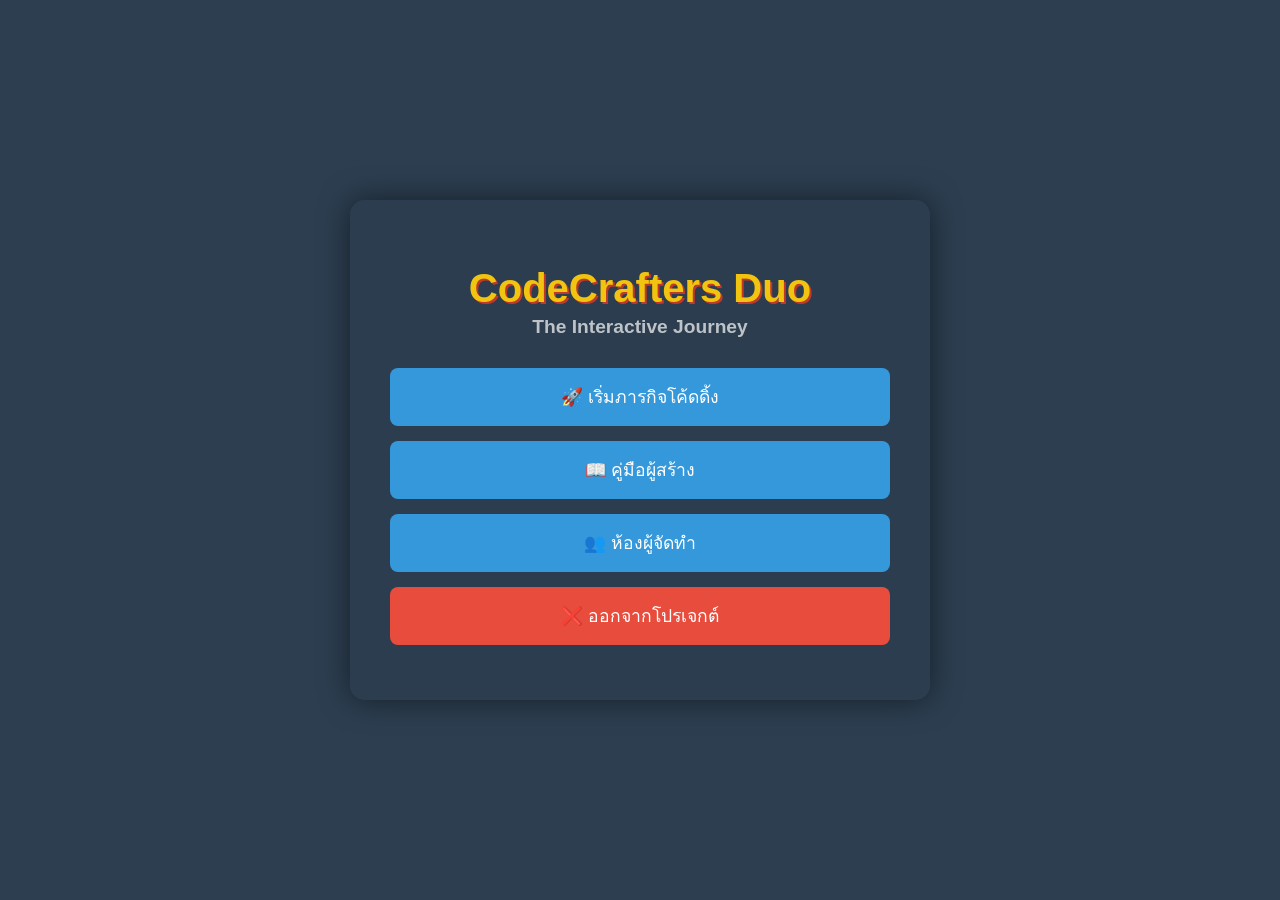
<file: index.html>
<!DOCTYPE html>
<html lang="th">
<head>
    <meta charset="UTF-8">
    <meta name="viewport" content="width=device-width, initial-scale=1.0">
    <title>CodeCrafters Duo: Main Menu</title>
    <style>
        body {
            font-family: 'Segoe UI', Tahoma, Geneva, Verdana, sans-serif;
            background-color: #2c3e50; /* สีพื้นหลังเข้มเหมือนเกม */
            color: #ecf0f1;
            display: flex;
            justify-content: center;
            align-items: center;
            min-height: 100vh;
            margin: 0;
        }
        .main-menu {
            background: rgba(44, 62, 80, 0.8);
            padding: 40px;
            border-radius: 15px;
            box-shadow: 0 0 30px rgba(0, 0, 0, 0.5);
            text-align: center;
            width: 80%;
            max-width: 500px;
        }
        h1 {
            color: #f1c40f; /* สีทอง/เหลืองสำหรับชื่อเกม */
            font-size: 2.5em;
            margin-bottom: 5px;
            text-shadow: 2px 2px #c0392b;
        }
        h2 {
            font-size: 1.2em;
            margin-top: 0;
            margin-bottom: 30px;
            color: #bdc3c7;
        }
        .menu-options button {
            display: block;
            width: 100%;
            padding: 15px;
            margin-bottom: 15px;
            border: none;
            border-radius: 8px;
            background-color: #3498db; /* สีปุ่มหลัก */
            color: white;
            font-size: 1.1em;
            cursor: pointer;
            transition: background-color 0.3s, transform 0.1s;
        }
        .menu-options button:hover {
            background-color: #2980b9;
            transform: scale(1.02);
        }
        .menu-options button:last-child {
            background-color: #e74c3c; /* ปุ่มปิด/ออก สีแดง */
        }
        .menu-options button:last-child:hover {
            background-color: #c0392b;
        }
    </style>
</head>
<body>

    <div class="main-menu">
        <h1>CodeCrafters Duo</h1>
        <h2>The Interactive Journey</h2>

        <div class="menu-options">
            <button id="start-game">🚀 เริ่มภารกิจโค้ดดิ้ง</button>
            <button id="how-to-play">📖 คู่มือผู้สร้าง</button>
            <button id="view-creators">👥 ห้องผู้จัดทำ</button>
            <button id="exit-game">❌ ออกจากโปรเจกต์</button>
        </div>
    </div>
	<script src="script.js"></script>
</body>
</html>
</file>
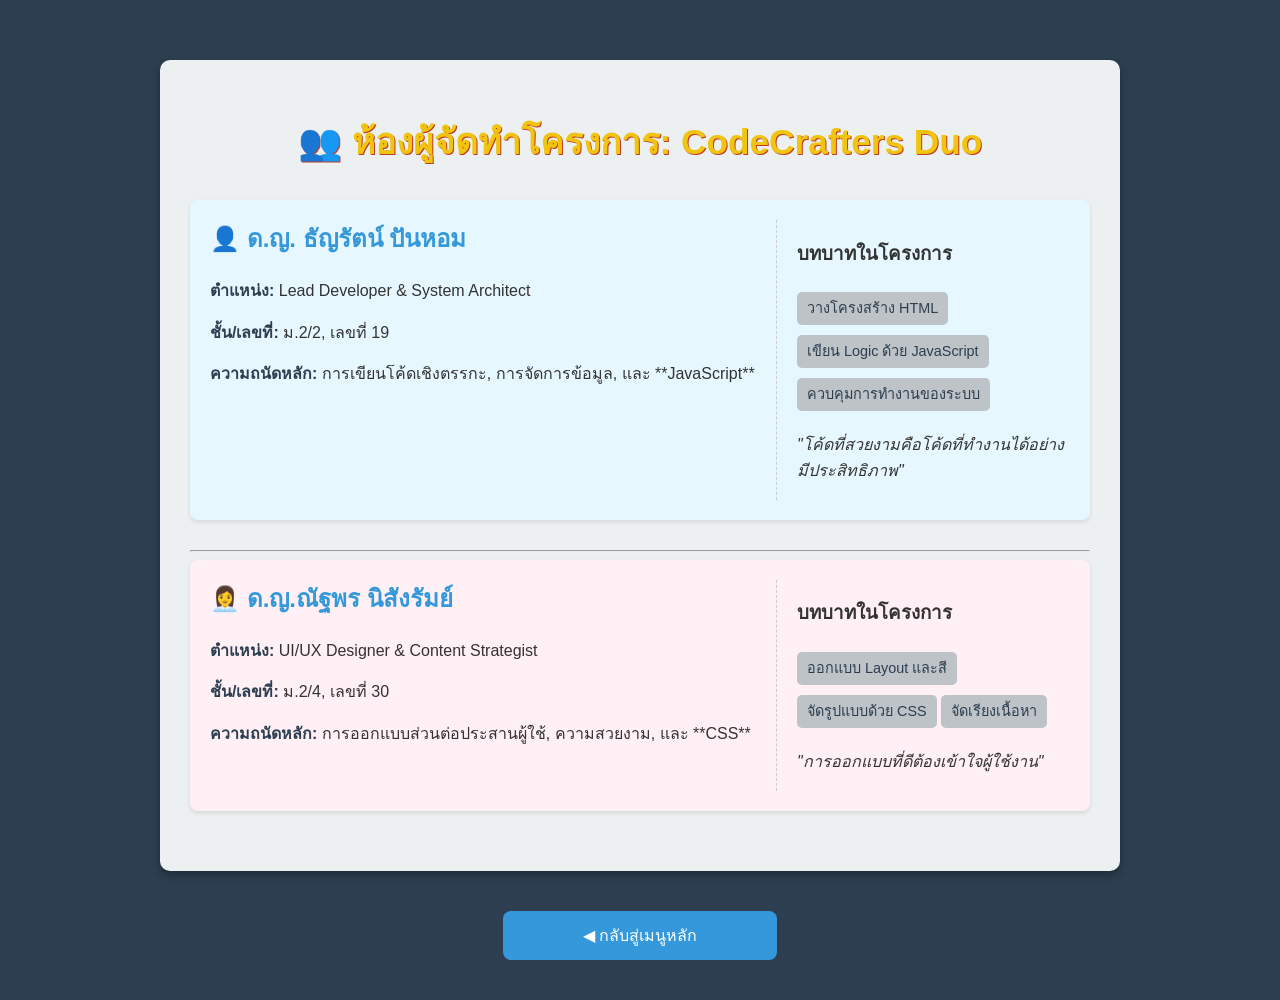
<file: creators.html>
<!DOCTYPE html>
<html lang="th">
<head>
    <meta charset="UTF-8">
    <meta name="viewport" content="width=device-width, initial-scale=1.0">
    <title>CodeCrafters Duo: ห้องผู้จัดทำ</title>
    <style>
        /* -------------------- CSS สำหรับการจัดวางและพื้นหลัง (อิงจาก Menu/Game Theme) -------------------- */
        body {
            font-family: 'Segoe UI', Tahoma, Geneva, Verdana, sans-serif;
            background-color: #2c3e50; /* พื้นหลังเข้มเหมือนเกม */
            color: #333;
            line-height: 1.6;
            margin: 0;
            padding: 40px 0;
            display: flex;
            flex-direction: column;
            align-items: center;
        }

        .container {
            max-width: 900px;
            width: 90%;
            margin: 20px auto;
            background: #ecf0f1; /* ใช้สีอ่อนสำหรับเนื้อหาให้อ่านง่าย */
            padding: 30px;
            border-radius: 10px;
            box-shadow: 0 4px 8px rgba(0, 0, 0, 0.3);
        }

        h1 {
            text-align: center;
            color: #f1c40f; /* สีทอง/เหลืองสำหรับชื่อเกม */
            font-size: 2.2em;
            margin-bottom: 30px;
            text-shadow: 1px 1px #c0392b;
        }
        
        /* -------------------- CSS สำหรับ Card ผู้จัดทำ -------------------- */
        .creator-card {
            display: flex;
            margin-bottom: 30px;
            padding: 20px;
            border-radius: 8px;
            background: #fff;
            box-shadow: 0 2px 4px rgba(0, 0, 0, 0.1);
            gap: 20px;
            transition: transform 0.3s;
        }

        .creator-card:hover {
            transform: translateY(-5px);
        }

        .creator-card.mana {
            background-color: #e6f7ff; 
        }

        .creator-card.pranee {
            background-color: #fff0f5;
        }

        .info-section {
            flex: 2;
        }

        .role-section {
            flex: 1;
            padding-left: 20px;
            border-left: 1px dashed #ccc;
        }

        h2 {
            color: #3498db; /* สีน้ำเงินสอดคล้องกับปุ่มหลัก */
            margin-top: 0;
        }

        p strong {
            color: #2c3e50;
        }

        ul {
            list-style-type: none;
            padding: 0;
        }

        ul li {
            background: #bdc3c7;
            color: #2c3e50;
            margin: 5px 0;
            padding: 5px 10px;
            border-radius: 5px;
            display: inline-block;
            font-size: 0.9em;
        }
        
        /* -------------------- CSS สำหรับปุ่มกลับ -------------------- */
        .back-button {
            display: block;
            width: 250px;
            padding: 12px;
            margin-top: 20px;
            border: none;
            border-radius: 8px;
            background-color: #3498db;
            color: white;
            font-size: 1em;
            cursor: pointer;
            transition: background-color 0.3s, transform 0.1s;
            text-decoration: none; /* สำหรับลิงก์ */
            text-align: center;
        }
        .back-button:hover {
            background-color: #2980b9;
        }

    </style>
</head>
<body>

    <div class="container">
        <h1>👥 ห้องผู้จัดทำโครงการ: CodeCrafters Duo</h1>

        <div class="creator-card mana">
            <div class="info-section">
                <h2>👤 ด.ญ. ธัญรัตน์ ปันหอม</h2>
                <p><strong>ตำแหน่ง:</strong> Lead Developer & System Architect</p>
                <p><strong>ชั้น/เลขที่:</strong> ม.2/2, เลขที่ 19</p>
                <p><strong>ความถนัดหลัก:</strong> การเขียนโค้ดเชิงตรรกะ, การจัดการข้อมูล, และ **JavaScript**</p>
            </div>
            <div class="role-section">
                <h3>บทบาทในโครงการ</h3>
                <ul>
                    <li>วางโครงสร้าง HTML</li>
                    <li>เขียน Logic ด้วย JavaScript</li>
                    <li>ควบคุมการทำงานของระบบ</li>
                </ul>
                <p style="font-style: italic;">"โค้ดที่สวยงามคือโค้ดที่ทำงานได้อย่างมีประสิทธิภาพ"</p>
            </div>
        </div>
        
        <hr> <div class="creator-card pranee">
            <div class="info-section">
                <h2>👩‍💼 ด.ญ.ณัฐพร นิสังรัมย์</h2>
                <p><strong>ตำแหน่ง:</strong> UI/UX Designer & Content Strategist</p>
                <p><strong>ชั้น/เลขที่:</strong> ม.2/4, เลขที่ 30</p>
                <p><strong>ความถนัดหลัก:</strong> การออกแบบส่วนต่อประสานผู้ใช้, ความสวยงาม, และ **CSS**</p>
            </div>
            <div class="role-section">
                <h3>บทบาทในโครงการ</h3>
                <ul>
                    <li>ออกแบบ Layout และสี</li>
                    <li>จัดรูปแบบด้วย CSS</li>
                    <li>จัดเรียงเนื้อหา</li>
                </ul>
                <p style="font-style: italic;">"การออกแบบที่ดีต้องเข้าใจผู้ใช้งาน"</p>
            </div>
        </div>
        
    </div>

    <a href="index.html" class="back-button">◀ กลับสู่เมนูหลัก</a>

</body>
</html>
</file>
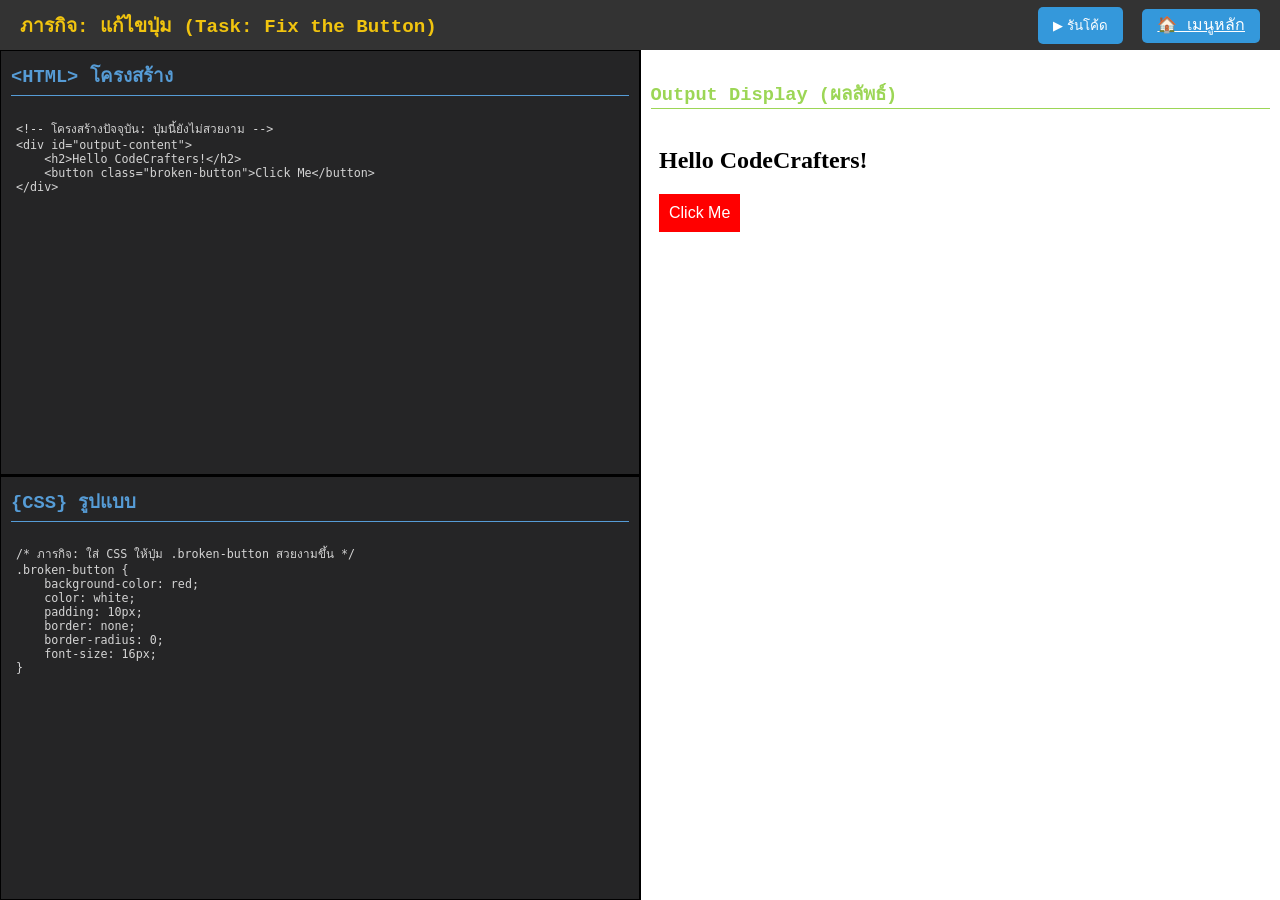
<file: game.html>
<!DOCTYPE html>
<html lang="th">
<head>
    <meta charset="UTF-8">
    <meta name="viewport" content="width=device-width, initial-scale=1.0">
    <title>CodeCrafters Duo: ภารกิจโค้ดดิ้ง</title>
    <style>
        /* CSS สำหรับ Game Layout */
        body {
            font-family: 'Consolas', 'Courier New', monospace; /* ใช้ฟอนต์สำหรับโค้ด */
            background-color: #1e1e1e; /* พื้นหลังสีเข้มสไตล์ Editor */
            color: #d4d4d4;
            margin: 0;
            display: grid;
            grid-template-rows: 50px 1fr; /* แถวบนสำหรับปุ่ม/หัวข้อ, แถวล่างสำหรับพื้นที่ทำงาน */
            height: 100vh;
        }

        .top-bar {
            background-color: #333;
            padding: 10px 20px;
            display: flex;
            justify-content: space-between;
            align-items: center;
            box-shadow: 0 2px 5px rgba(0, 0, 0, 0.5);
        }

        .top-bar h1 {
            margin: 0;
            font-size: 1.2em;
            color: #f1c40f;
        }

        .workspace {
            display: grid;
            grid-template-columns: 1fr 1fr; /* แบ่งพื้นที่ทำงานเป็น 2 คอลัมน์ (Editor และ Output) */
            gap: 1px;
            background-color: #000;
        }

        .editor-area {
            display: grid;
            grid-template-rows: 1fr 1fr; /* แบ่งฝั่ง Editor เป็น HTML และ CSS */
            gap: 1px;
        }

        .code-panel {
            background-color: #252526; /* สีพื้นหลัง Editor */
            padding: 10px;
            overflow: auto; /* ให้เลื่อนได้ถ้าโค้ดเยอะ */
            border: 1px solid #000;
        }

        .code-panel h3 {
            margin-top: 0;
            color: #569cd6; /* สีน้ำเงินสำหรับชื่อภาษา */
            border-bottom: 1px solid #569cd6;
            padding-bottom: 5px;
        }

        textarea {
            width: 100%;
            height: calc(100% - 30px); /* ลบความสูงของ h3 ออก */
            background: #252526;
            color: #d4d4d4;
            border: none;
            resize: none;
            padding: 5px;
            font-size: 0.9em;
            box-sizing: border-box;
            outline: none;
        }

        .output-panel {
            background-color: white; /* พื้นที่แสดงผลสีขาวเพื่อให้เห็นผลลัพธ์ชัดเจน */
            color: #333;
            padding: 10px;
            overflow: auto;
            position: relative;
        }
        
        .output-panel h3 {
             color: #9cd656;
             border-bottom: 1px solid #9cd656;
        }

        .action-button {
            padding: 8px 15px;
            border: none;
            border-radius: 5px;
            background-color: #3498db;
            color: white;
            cursor: pointer;
            transition: background-color 0.3s;
        }
        .action-button:hover {
            background-color: #2980b9;
        }
    </style>
</head>
<body>

    <div class="top-bar">
        <h1>ภารกิจ: แก้ไขปุ่ม (Task: Fix the Button)</h1>
        <div>
            <button id="run-code" class="action-button">▶ รันโค้ด</button>
            <a href="index.html" class="action-button" style="margin-left: 10px;">🏠 เมนูหลัก</a>
        </div>
    </div>

    <div class="workspace">
        <div class="editor-area">
            
            <div class="code-panel html-editor">
                <h3>&lt;HTML&gt; โครงสร้าง</h3>
                <textarea id="html-code" spellcheck="false">
&lt;!-- โครงสร้างปัจจุบัน: ปุ่มนี้ยังไม่สวยงาม --&gt;
&lt;div id="output-content"&gt;
    &lt;h2&gt;Hello CodeCrafters!&lt;/h2&gt;
    &lt;button class="broken-button"&gt;Click Me&lt;/button&gt;
&lt;/div&gt;
                </textarea>
            </div>

            <div class="code-panel css-editor">
                <h3>{CSS} รูปแบบ</h3>
                <textarea id="css-code" spellcheck="false">
/* ภารกิจ: ใส่ CSS ให้ปุ่ม .broken-button สวยงามขึ้น */
.broken-button {
    background-color: red;
    color: white;
    padding: 10px;
    border: none;
    border-radius: 0;
    font-size: 16px;
}
                </textarea>
            </div>
        </div>

        <div class="output-panel">
            <h3>Output Display (ผลลัพธ์)</h3>
            <iframe id="live-output" style="width: 100%; height: 90%; border: none;"></iframe>
        </div>
    </div>

    <script>
        // โค้ด JavaScript สำหรับหน้า Game Logic (จะเขียนเพิ่มในขั้นต่อไป)
        
        const htmlEditor = document.getElementById('html-code');
        const cssEditor = document.getElementById('css-code');
        const outputFrame = document.getElementById('live-output');
        const runButton = document.getElementById('run-code');

        function renderOutput() {
            const htmlContent = htmlEditor.value;
            const cssContent = cssEditor.value;

            // สร้างเนื้อหาที่จะแสดงใน iframe
            const outputDoc = `
                <html>
                <head>
                    <style>${cssContent}</style>
                </head>
                <body>
                    ${htmlContent}
                </body>
                </html>
            `;
            
            // เขียนเนื้อหาลงใน iframe เพื่อแสดงผลลัพธ์แบบสด
            outputFrame.srcdoc = outputDoc;
        }
        
        // รันโค้ดครั้งแรกเมื่อโหลดหน้า
        renderOutput();

        // เมื่อคลิกปุ่ม "รันโค้ด"
        runButton.addEventListener('click', renderOutput);

        // (เพิ่มฟังก์ชันนี้ถ้าต้องการให้แสดงผลลัพธ์แบบ real-time ขณะพิมพ์)
        // htmlEditor.addEventListener('input', renderOutput);
        // cssEditor.addEventListener('input', renderOutput);

    </script>

</body>
</html>
</file>
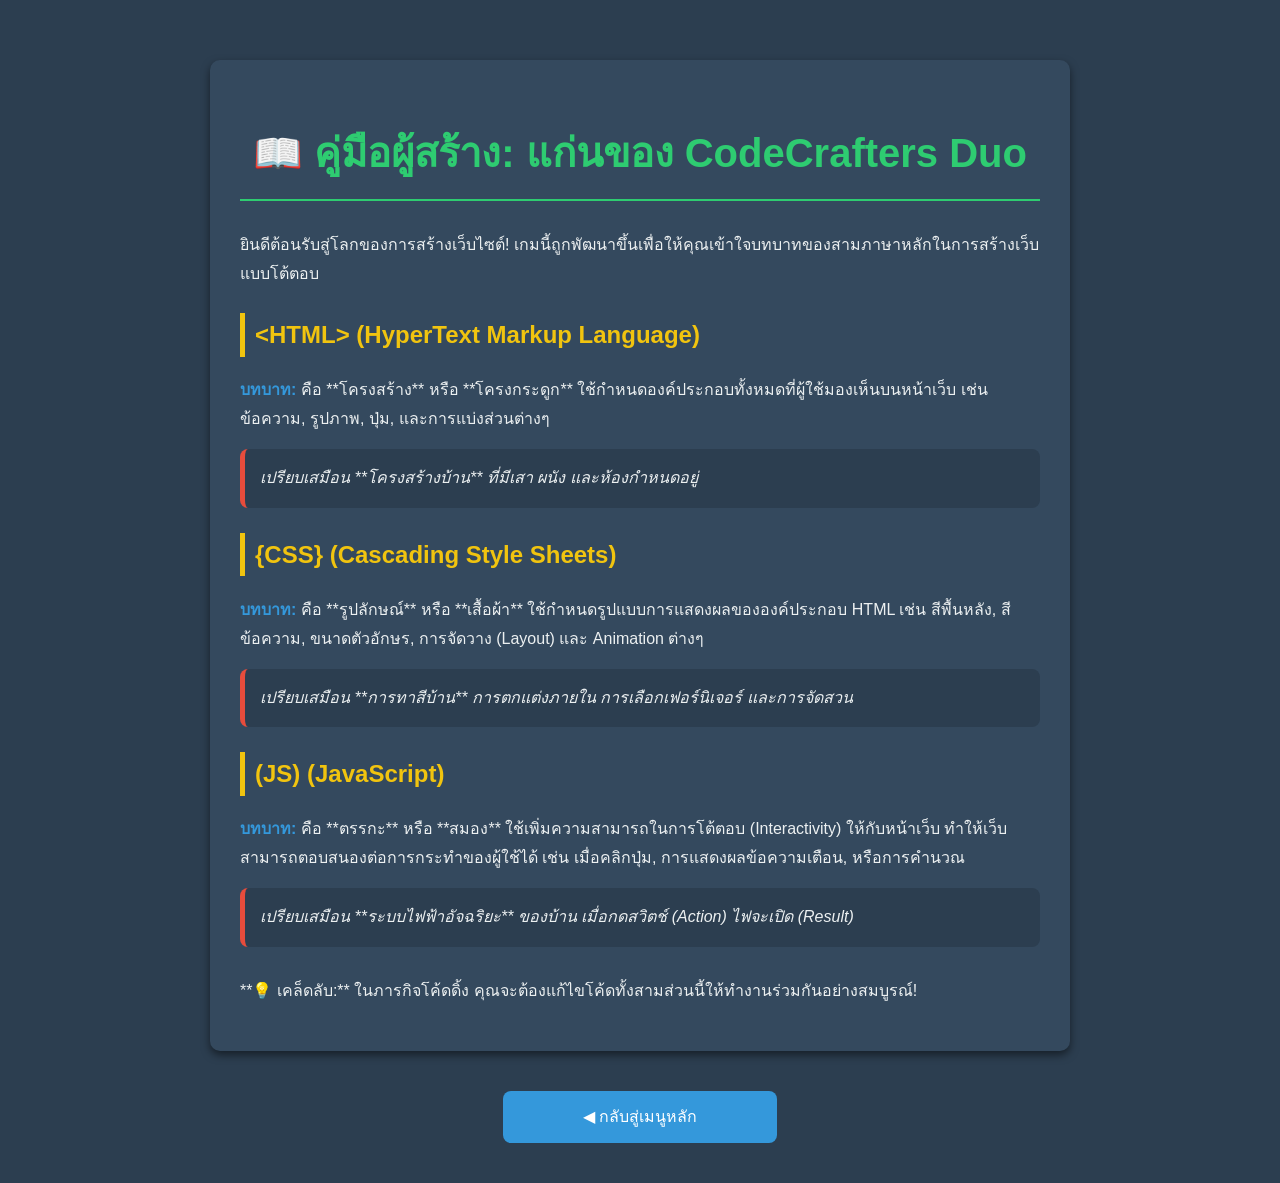
<file: manual.html>
<!DOCTYPE html>
<html lang="th">
<head>
    <meta charset="UTF-8">
    <meta name="viewport" content="width=device-width, initial-scale=1.0">
    <title>CodeCrafters Duo: คู่มือผู้สร้าง</title>
    <style>
        /* CSS สำหรับ Game Theme และการจัดรูปแบบเนื้อหา */
        body {
            font-family: 'Segoe UI', Tahoma, Geneva, Verdana, sans-serif;
            background-color: #2c3e50; /* พื้นหลังเข้มเหมือนเกม */
            color: #ecf0f1;
            line-height: 1.8;
            margin: 0;
            padding: 40px 0;
            display: flex;
            flex-direction: column;
            align-items: center;
        }

        .container {
            max-width: 800px;
            width: 90%;
            margin: 20px auto;
            background: #34495e; /* สีเข้มขึ้นสำหรับกล่องเนื้อหา */
            padding: 30px;
            border-radius: 10px;
            box-shadow: 0 4px 8px rgba(0, 0, 0, 0.5);
        }

        h1 {
            text-align: center;
            color: #2ecc71; /* สีเขียวสำหรับหัวข้อคู่มือ */
            font-size: 2.5em;
            border-bottom: 2px solid #2ecc71;
            padding-bottom: 10px;
            margin-bottom: 30px;
        }
        
        h2 {
            color: #f1c40f; /* สีเหลืองสำหรับชื่อภาษา */
            margin-top: 25px;
            border-left: 5px solid #f1c40f;
            padding-left: 10px;
        }

        p {
            margin-bottom: 15px;
        }

        .highlight {
            color: #3498db; /* สีน้ำเงินสำหรับคำสำคัญ */
            font-weight: bold;
        }
        
        .analogy {
            background-color: #2c3e50;
            padding: 15px;
            border-radius: 8px;
            margin: 15px 0;
            border-left: 5px solid #e74c3c;
            font-style: italic;
        }

        /* CSS สำหรับปุ่มกลับ */
        .back-button {
            display: block;
            width: 250px;
            padding: 12px;
            margin-top: 20px;
            border: none;
            border-radius: 8px;
            background-color: #3498db;
            color: white;
            font-size: 1em;
            cursor: pointer;
            transition: background-color 0.3s, transform 0.1s;
            text-decoration: none;
            text-align: center;
        }
        .back-button:hover {
            background-color: #2980b9;
        }
    </style>
</head>
<body>

    <div class="container">
        <h1>📖 คู่มือผู้สร้าง: แก่นของ CodeCrafters Duo</h1>

        <p>ยินดีต้อนรับสู่โลกของการสร้างเว็บไซต์! เกมนี้ถูกพัฒนาขึ้นเพื่อให้คุณเข้าใจบทบาทของสามภาษาหลักในการสร้างเว็บแบบโต้ตอบ</p>

        <h2>&lt;HTML&gt; (HyperText Markup Language)</h2>
        <p>
            <span class="highlight">บทบาท:</span> คือ **โครงสร้าง** หรือ **โครงกระดูก** ใช้กำหนดองค์ประกอบทั้งหมดที่ผู้ใช้มองเห็นบนหน้าเว็บ เช่น ข้อความ, รูปภาพ, ปุ่ม, และการแบ่งส่วนต่างๆ
        </p>
        <div class="analogy">
            เปรียบเสมือน **โครงสร้างบ้าน** ที่มีเสา ผนัง และห้องกำหนดอยู่
        </div>
        
        <h2>{CSS} (Cascading Style Sheets)</h2>
        <p>
            <span class="highlight">บทบาท:</span> คือ **รูปลักษณ์** หรือ **เสื้อผ้า** ใช้กำหนดรูปแบบการแสดงผลขององค์ประกอบ HTML เช่น สีพื้นหลัง, สีข้อความ, ขนาดตัวอักษร, การจัดวาง (Layout) และ Animation ต่างๆ
        </p>
        <div class="analogy">
            เปรียบเสมือน **การทาสีบ้าน** การตกแต่งภายใน การเลือกเฟอร์นิเจอร์ และการจัดสวน
        </div>

        <h2>(JS) (JavaScript)</h2>
        <p>
            <span class="highlight">บทบาท:</span> คือ **ตรรกะ** หรือ **สมอง** ใช้เพิ่มความสามารถในการโต้ตอบ (Interactivity) ให้กับหน้าเว็บ ทำให้เว็บสามารถตอบสนองต่อการกระทำของผู้ใช้ได้ เช่น เมื่อคลิกปุ่ม, การแสดงผลข้อความเตือน, หรือการคำนวณ
        </p>
        <div class="analogy">
            เปรียบเสมือน **ระบบไฟฟ้าอัจฉริยะ** ของบ้าน เมื่อกดสวิตช์ (Action) ไฟจะเปิด (Result)
        </div>
        
        <p style="margin-top: 30px;">
            **💡 เคล็ดลับ:** ในภารกิจโค้ดดิ้ง คุณจะต้องแก้ไขโค้ดทั้งสามส่วนนี้ให้ทำงานร่วมกันอย่างสมบูรณ์!
        </p>

    </div>

    <a href="index.html" class="back-button">◀ กลับสู่เมนูหลัก</a>

</body>
</html>
</file>
